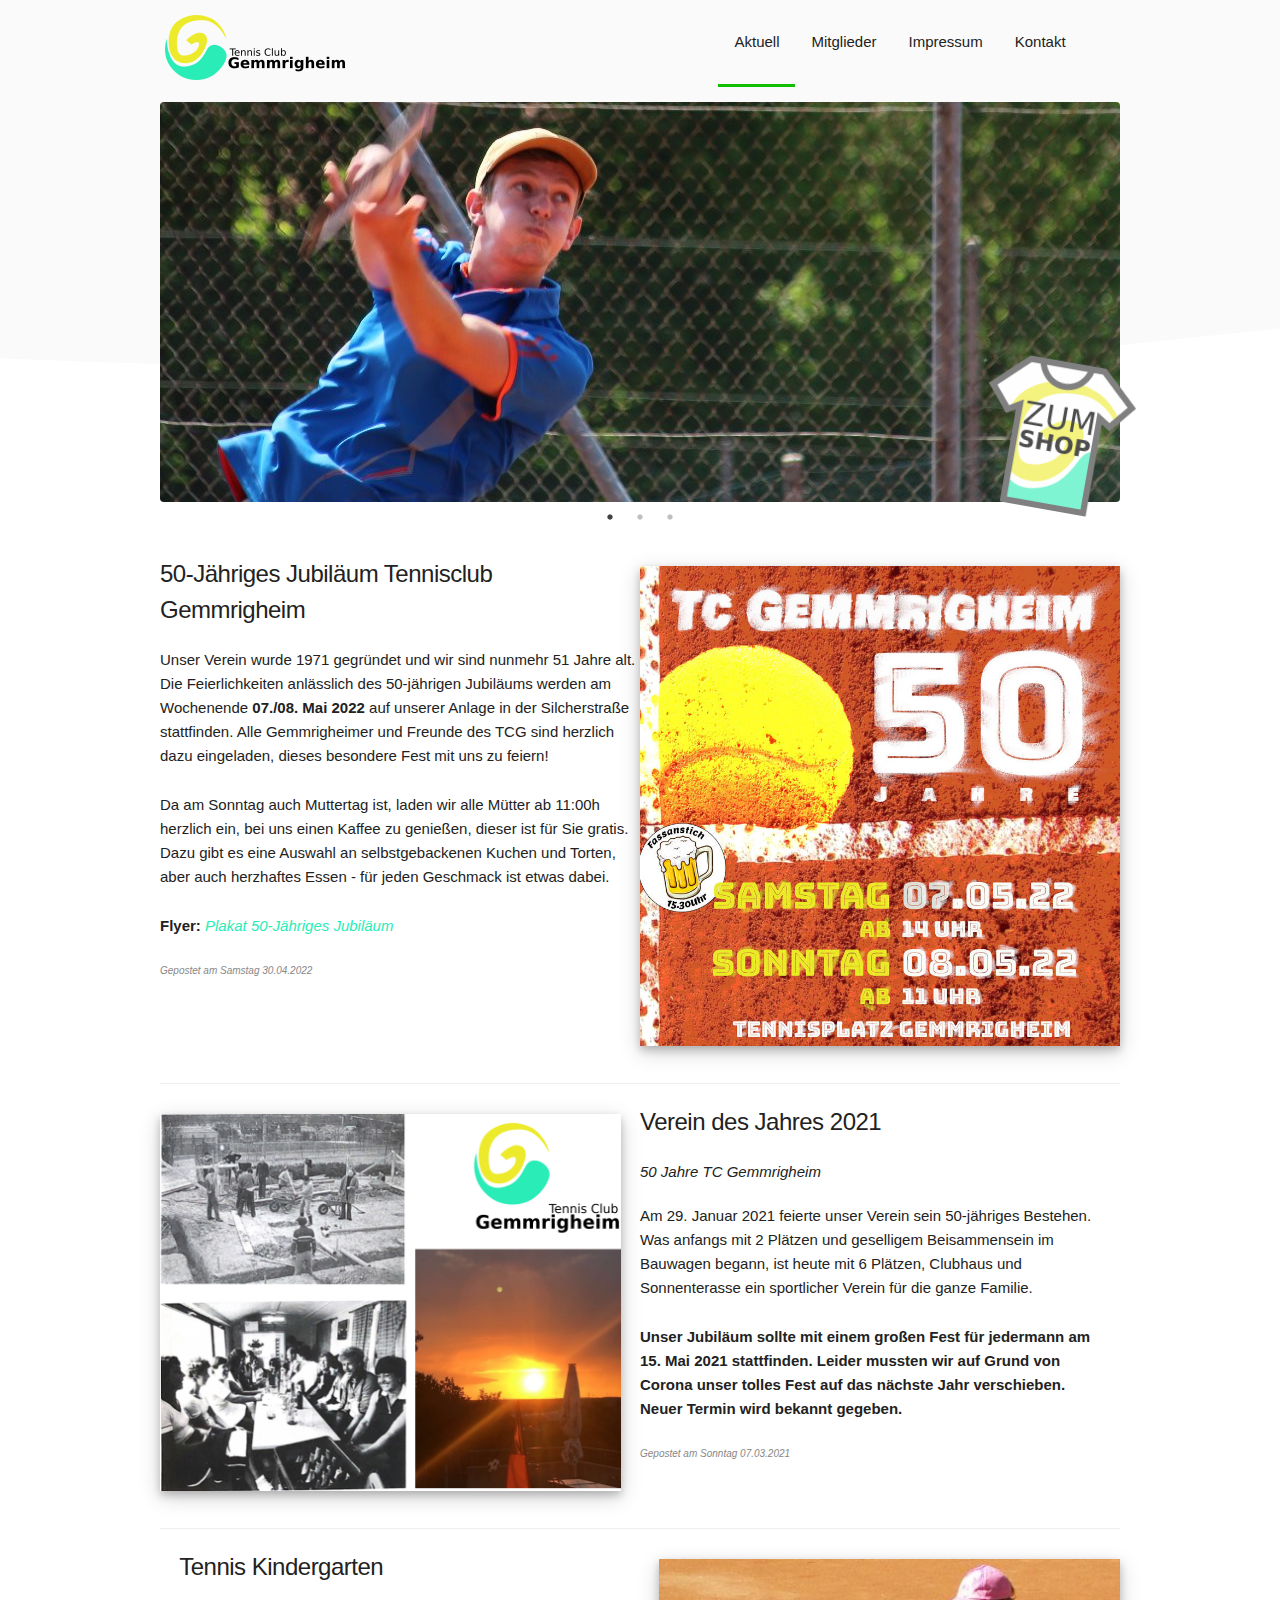
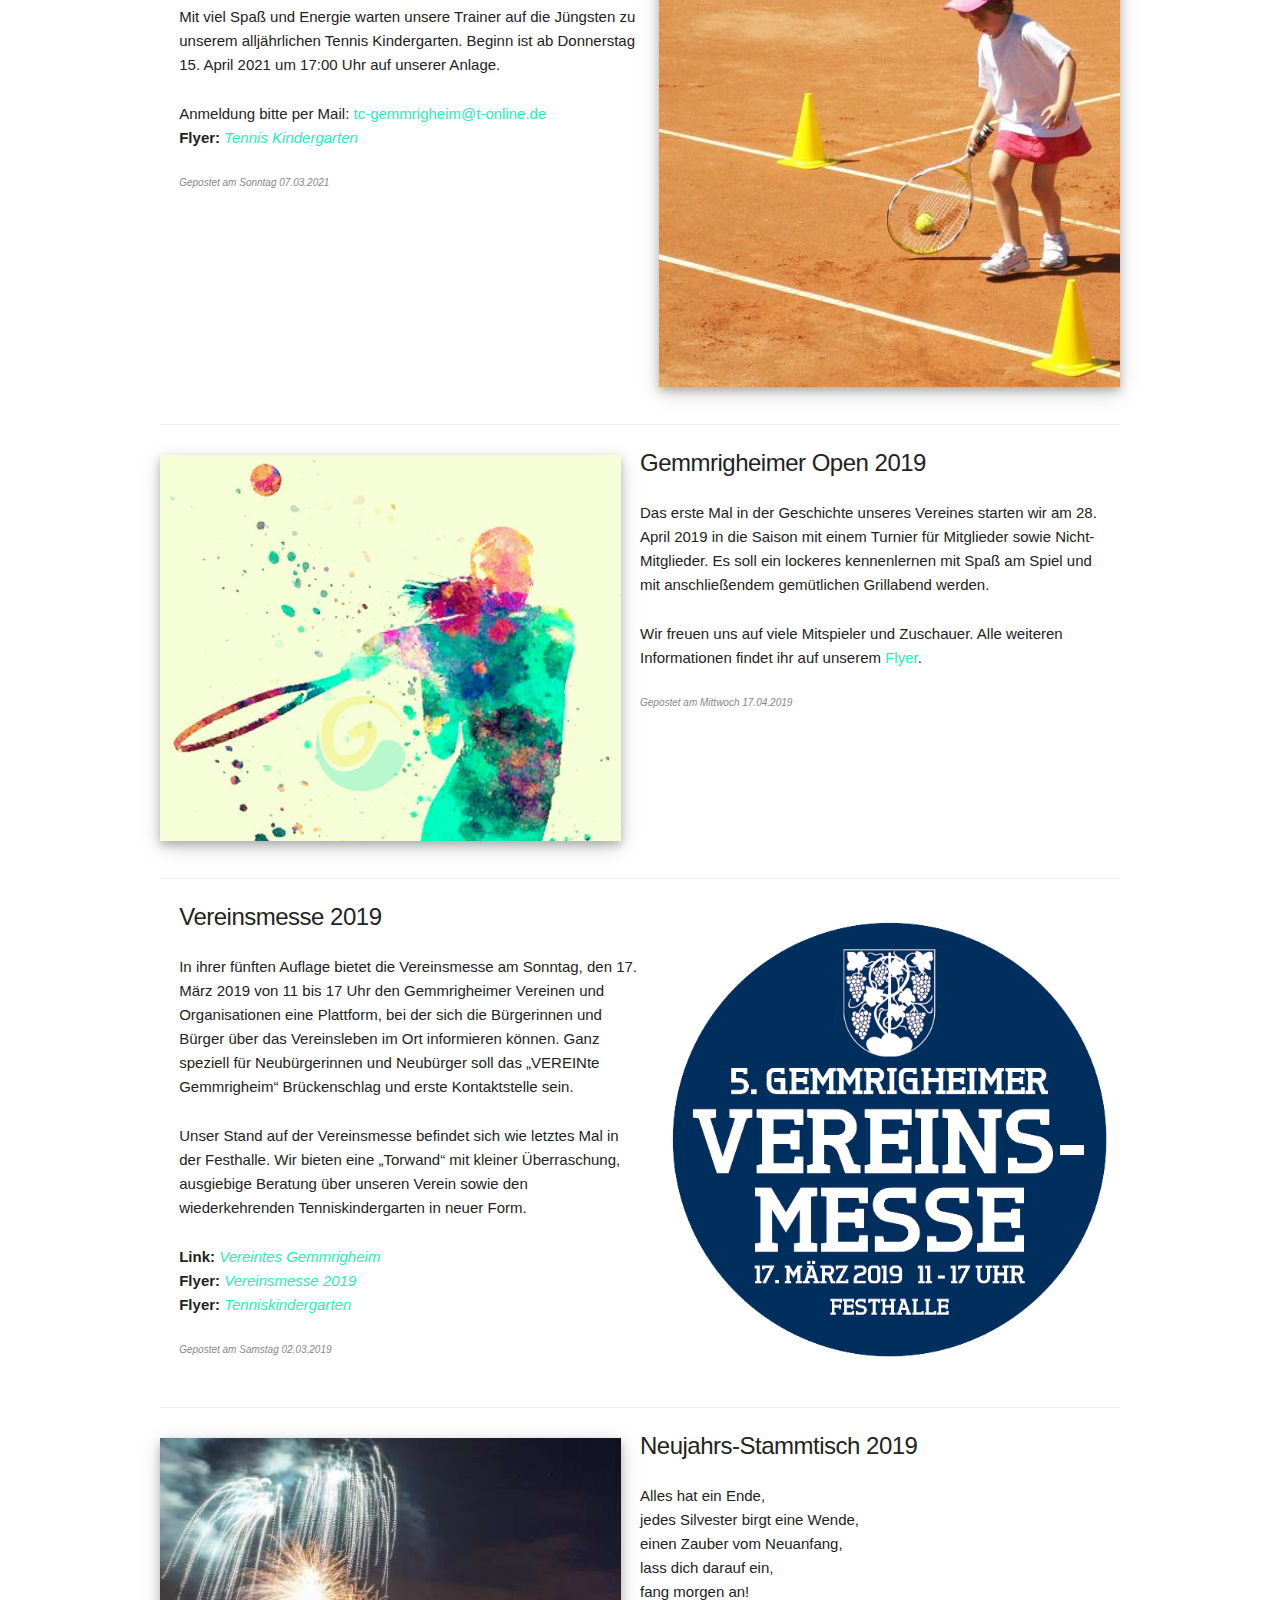
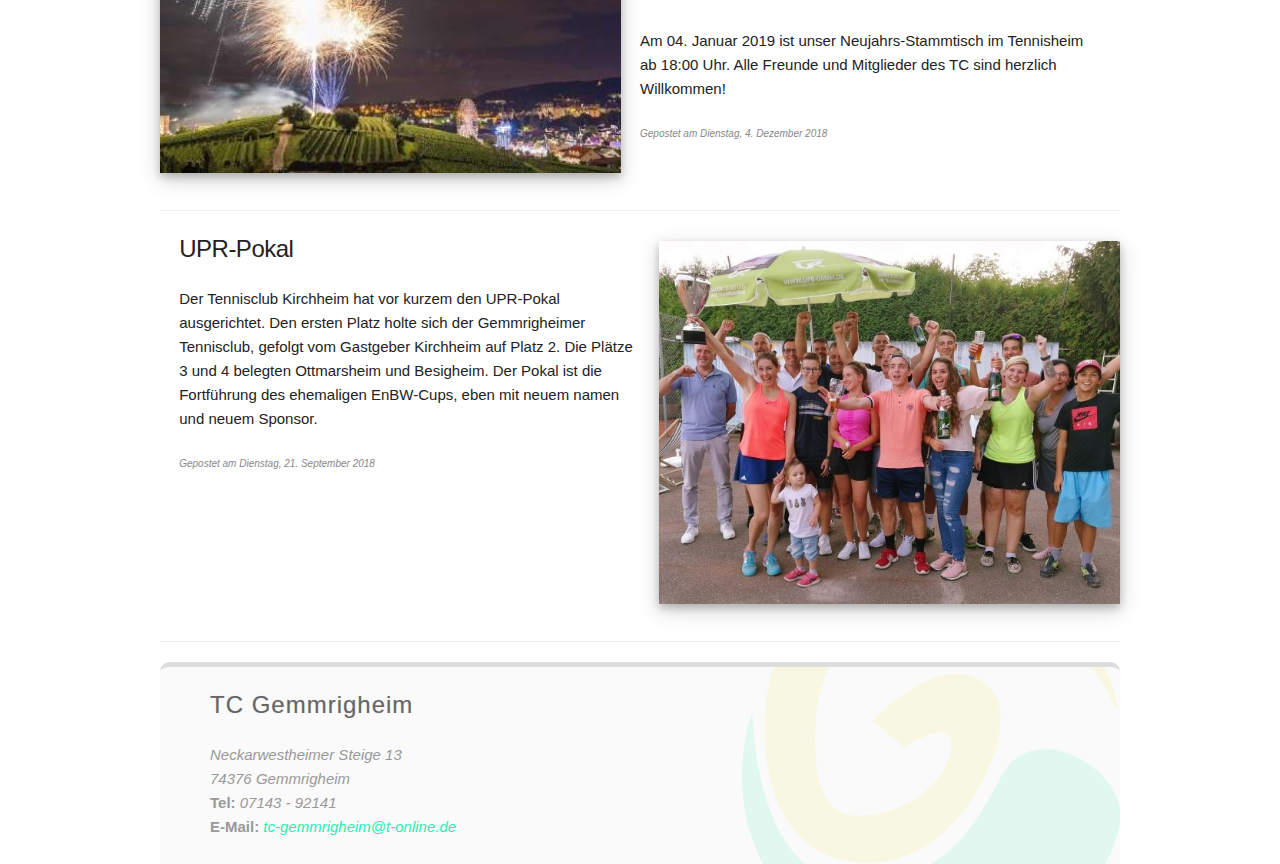
<file: index.html>
<!DOCTYPE html>
<html>
    <head>
        <!-- Meta Section -->
        <meta charset="UTF-8">
        <meta name='keywords' content='tennis,gemmrigheim,spielen,sport,verein,sportverein,tc'>
        <meta name='description' content='Ganz egal, ob Sie zum Spielen oder als Partner-Club kommen, ob wir Turniere austragen oder Sie uns einfach nur auf ein Gläschen besuchen - wichtig ist für uns vor allem, dass Sie sich wohlfühlen!'>
        <meta name='language' content='DE'>
        <meta name='robots' content='index,follow'>
        <meta name='url' content='http://tc-gemmrigheim.de'>
        <meta name="viewport" content="width=device-width, initial-scale=1.0">

            <!-- Page Title -->
            <title>TC Gemmrigheim</title>

        <!-- CSS Section -->
        <!-- Skeleton -->
        <link rel="stylesheet" type="text/css" href="css/skeleton.css">
        <!-- Slider -->
        <link rel="stylesheet" type="text/css" href="css/slick.css">
        <link rel="stylesheet" type="text/css" href="css/slick-theme.css">
        <!-- Calendar -->
        <link rel="stylesheet" type="text/css" href="css/fullcalendar.min.css">
        <!-- Custom Styles -->
        <link rel="stylesheet" type="text/css" href="css/tcg.css">
        <!-- Favicon -->
        <link rel="shortcut icon" type="image/x-icon" href="img/favicon.ico">
    </head>
<body>
    
<!-- Notification Bar -->
<div class="row">
    <div class="one-column notification">
        <!---
        <p class="blink">
            <strong>Hinweis:</strong> 
            Aufgrund des COVID-19 Virus, wird bis auf Weiteres auf Veranstaltungen und Sammlungen verzichtet!
        </p>
        -->
    </div>
</div>

<div class="container">
    <header>
    <!-- Background decorative blocks -->
    <div class="rotate-block-left-top"></div>
    <div class="rotate-block-right-top"></div>

    <!-- Header -->
    <div class="row">
        <div class="four columns">
            <a href="#aktuell">
                <div class="logo"></div>
            </a>
        </div>
        <div class="eight columns">
            <nav class="navbar">
                <ul class="navbar-list">
                    <li class="navbar-item" id="aktuell"><a class="navlink" href="#aktuell">Aktuell</a></li>
                    <li class="navbar-item" id="mitglieder"><a class="navlink" href="#mitglieder">Mitglieder</a></li>
                    <li class="navbar-item" id="impressum"><a class="navlink" href="#impressum">Impressum</a></li>
                    <li class="navbar-item" id="kontakt-anfahrt"><a class="navlink" href="#kontakt-anfahrt">Kontakt</a></li>
                </ul>
            </nav>
        </div>
    </div>
    <!-- Slider -->
    <div class="row">
        <div class="twelve columns">
            <div class="slick-slider">
                <div class="slide no1"></div>
                <div class="slide no2"></div>
                <div class="slide no3"></div>
            </div>
            <div class="to-shop-button-container">
                <a href="https://meinvereinsfieber.de/collections/tc-gemmrigheim-e-v" target="_new">
                    <span>Zum On-line Shop</span>
                    <img src="img/zum_shop.png" class="to-shop-button" />
                </a>
            </div>
        </div>
    </div>
    </header>
    <!-- Page Content -->
    <div class="row push">
        <main>
            <div class="twelve columns" id="page-frame"></div>
        </main>
    </div>
    
    <!-- Page footer -->
    <div class="row">
        <footer>
            <div class="twelve columns footer-block" id="footer">
                
                <div class="five columns footer-content">
                    <h5 class="footer-heading">TC Gemmrigheim</h5>
                    <p>
                        <i>Neckarwestheimer Steige 13</i><br />
                        <i>74376 Gemmrigheim</i><br />
                        <strong>Tel:</strong> <i>07143 - 92141</i><br />
                        <strong>E-Mail:</strong> <i><a href="mailto:tc-gemmrigheim@t-online.de">tc-gemmrigheim@t-online.de</a></i>
                    </p> 
                </div>
                <div class="two columns">
                    <div class="spacer"></div>
                </div>
                <div class="five columns footer-content footer-right">
                </div>

            </div>
        </footer>
    </div>

</div>


<!-- JavaScript still to load  -->
<!-- jQuery -->
<script src="js/lib/jquery.min.js"></script>
<script src="js/lib/jquery-ui.min.js"></script>
<!-- Notification -->
<script src="js/notification.js"></script>
<!-- Navigation -->
<script src="js/nav-page.js"></script>
<!-- Slider -->
<script src="js/lib/slick.min.js"></script>
<script src="js/slick-config.js"></script>
<!-- Team Journals -->
<script src="js/team-journal.js"></script>

 <!-- End of JavaScript  -->
</body>
</html>
</file>
<file: css/skeleton.css>
/*
* Skeleton V2.0.4
* Copyright 2014, Dave Gamache
* www.getskeleton.com
* Free to use under the MIT license.
* http://www.opensource.org/licenses/mit-license.php
* 12/29/2014
*/


/* Table of contents
––––––––––––––––––––––––––––––––––––––––––––––––––
- Grid
- Base Styles
- Typography
- Links
- Buttons
- Forms
- Lists
- Code
- Tables
- Spacing
- Utilities
- Clearing
- Media Queries
*/


/* Grid
–––––––––––––––––––––––––––––––––––––––––––––––––– */
.container {
  position: relative;
  width: 100%;
  height: 100%;
  max-width: 960px;
  margin: 0 auto;
  padding: 0 20px;
  box-sizing: border-box; }
.column,
.columns {
  width: 100%;
  float: left;
  box-sizing: border-box; }

/* For devices larger than 400px */
@media (min-width: 400px) {
  .container {
    width: 85%;
    padding: 0; }
}

/* For devices larger than 550px */
@media (min-width: 550px) {
  .container {
    width: 80%; }
  .column,
  .columns {
    margin-left: 4%; }
  .column:first-child,
  .columns:first-child {
    margin-left: 0; }

  .one.column,
  .one.columns                    { width: 4.66666666667%; }
  .two.columns                    { width: 13.3333333333%; }
  .three.columns                  { width: 22%;            }
  .four.columns                   { width: 30.6666666667%; }
  .five.columns                   { width: 39.3333333333%; }
  .six.columns                    { width: 48%;            }
  .seven.columns                  { width: 56.6666666667%; }
  .eight.columns                  { width: 65.3333333333%; }
  .nine.columns                   { width: 74.0%;          }
  .ten.columns                    { width: 82.6666666667%; }
  .eleven.columns                 { width: 91.3333333333%; }
  .twelve.columns                 { width: 100%; margin-left: 0; }

  .one-third.column               { width: 30.6666666667%; }
  .two-thirds.column              { width: 65.3333333333%; }

  .one-half.column                { width: 48%; }

  /* Offsets */
  .offset-by-one.column,
  .offset-by-one.columns          { margin-left: 8.66666666667%; }
  .offset-by-two.column,
  .offset-by-two.columns          { margin-left: 17.3333333333%; }
  .offset-by-three.column,
  .offset-by-three.columns        { margin-left: 26%;            }
  .offset-by-four.column,
  .offset-by-four.columns         { margin-left: 34.6666666667%; }
  .offset-by-five.column,
  .offset-by-five.columns         { margin-left: 43.3333333333%; }
  .offset-by-six.column,
  .offset-by-six.columns          { margin-left: 52%;            }
  .offset-by-seven.column,
  .offset-by-seven.columns        { margin-left: 60.6666666667%; }
  .offset-by-eight.column,
  .offset-by-eight.columns        { margin-left: 69.3333333333%; }
  .offset-by-nine.column,
  .offset-by-nine.columns         { margin-left: 78.0%;          }
  .offset-by-ten.column,
  .offset-by-ten.columns          { margin-left: 86.6666666667%; }
  .offset-by-eleven.column,
  .offset-by-eleven.columns       { margin-left: 95.3333333333%; }

  .offset-by-one-third.column,
  .offset-by-one-third.columns    { margin-left: 34.6666666667%; }
  .offset-by-two-thirds.column,
  .offset-by-two-thirds.columns   { margin-left: 69.3333333333%; }

  .offset-by-one-half.column,
  .offset-by-one-half.columns     { margin-left: 52%; }

}


/* Base Styles
–––––––––––––––––––––––––––––––––––––––––––––––––– */
/* NOTE
html is set to 62.5% so that all the REM measurements throughout Skeleton
are based on 10px sizing. So basically 1.5rem = 15px :) */
html {
  font-size: 62.5%;
  height: 100%;
  margin: 0;
   }
body {
  font-size: 1.5em; /* currently ems cause chrome bug misinterpreting rems on body element */
  line-height: 1.6;
  font-weight: 400;
  font-family: "Raleway", "HelveticaNeue", "Helvetica Neue", Helvetica, Arial, sans-serif;
  color: #222;
  margin: 0;
  height: 100%;
  overflow-y: auto;
  overflow-x: hidden; }


/* Typography
–––––––––––––––––––––––––––––––––––––––––––––––––– */
h1, h2, h3, h4, h5, h6 {
  margin-top: 0;
  margin-bottom: 2rem;
  font-weight: 300; }
h1 { font-size: 4.0rem; line-height: 1.2;  letter-spacing: -.1rem;}
h2 { font-size: 3.6rem; line-height: 1.25; letter-spacing: -.1rem; }
h3 { font-size: 3.0rem; line-height: 1.3;  letter-spacing: -.1rem; }
h4 { font-size: 2.4rem; line-height: 1.35; letter-spacing: -.08rem; }
h5 { font-size: 1.8rem; line-height: 1.5;  letter-spacing: -.05rem; }
h6 { font-size: 1.5rem; line-height: 1.6;  letter-spacing: 0; }

/* Larger than phablet */
@media (min-width: 550px) {
  h1 { font-size: 5.0rem; }
  h2 { font-size: 4.2rem; }
  h3 { font-size: 3.6rem; }
  h4 { font-size: 3.0rem; }
  h5 { font-size: 2.4rem; }
  h6 { font-size: 1.5rem; }
}

p {
  margin-top: 0; }


/* Links
–––––––––––––––––––––––––––––––––––––––––––––––––– */
a {
  color: #1EAEDB; }
a:hover {
  color: #0FA0CE; }


/* Buttons
–––––––––––––––––––––––––––––––––––––––––––––––––– */
.button,
button,
input[type="submit"],
input[type="reset"],
input[type="button"] {
  display: inline-block;
  height: 38px;
  padding: 0 30px;
  color: #555;
  text-align: center;
  font-size: 11px;
  font-weight: 600;
  line-height: 38px;
  letter-spacing: .1rem;
  text-transform: uppercase;
  text-decoration: none;
  white-space: nowrap;
  background-color: transparent;
  border-radius: 4px;
  border: 1px solid #bbb;
  cursor: pointer;
  box-sizing: border-box; }
.button:hover,
button:hover,
input[type="submit"]:hover,
input[type="reset"]:hover,
input[type="button"]:hover,
.button:focus,
button:focus,
input[type="submit"]:focus,
input[type="reset"]:focus,
input[type="button"]:focus {
  color: #333;
  border-color: #888;
  outline: 0; }
.button.button-primary,
button.button-primary,
input[type="submit"].button-primary,
input[type="reset"].button-primary,
input[type="button"].button-primary {
  color: #FFF;
  background-color: #33C3F0;
  border-color: #33C3F0; }
.button.button-primary:hover,
button.button-primary:hover,
input[type="submit"].button-primary:hover,
input[type="reset"].button-primary:hover,
input[type="button"].button-primary:hover,
.button.button-primary:focus,
button.button-primary:focus,
input[type="submit"].button-primary:focus,
input[type="reset"].button-primary:focus,
input[type="button"].button-primary:focus {
  color: #FFF;
  background-color: #1EAEDB;
  border-color: #1EAEDB; }


/* Forms
–––––––––––––––––––––––––––––––––––––––––––––––––– */
input[type="email"],
input[type="number"],
input[type="search"],
input[type="text"],
input[type="tel"],
input[type="url"],
input[type="password"],
textarea,
select {
  height: 38px;
  padding: 6px 10px; /* The 6px vertically centers text on FF, ignored by Webkit */
  background-color: #fff;
  border: 1px solid #D1D1D1;
  border-radius: 4px;
  box-shadow: none;
  box-sizing: border-box; }
/* Removes awkward default styles on some inputs for iOS */
input[type="email"],
input[type="number"],
input[type="search"],
input[type="text"],
input[type="tel"],
input[type="url"],
input[type="password"],
textarea {
  -webkit-appearance: none;
     -moz-appearance: none;
          appearance: none; }
textarea {
  min-height: 65px;
  padding-top: 6px;
  padding-bottom: 6px; }
input[type="email"]:focus,
input[type="number"]:focus,
input[type="search"]:focus,
input[type="text"]:focus,
input[type="tel"]:focus,
input[type="url"]:focus,
input[type="password"]:focus,
textarea:focus,
select:focus {
  border: 1px solid #33C3F0;
  outline: 0; }
label,
legend {
  display: block;
  margin-bottom: .5rem;
  font-weight: 600; }
fieldset {
  padding: 0;
  border-width: 0; }
input[type="checkbox"],
input[type="radio"] {
  display: inline; }
label > .label-body {
  display: inline-block;
  margin-left: .5rem;
  font-weight: normal; }


/* Lists
–––––––––––––––––––––––––––––––––––––––––––––––––– */
ul {
  list-style: circle inside; }
ol {
  list-style: decimal inside; }
ol, ul {
  padding-left: 0;
  margin-top: 0; }
ul ul,
ul ol,
ol ol,
ol ul {
  margin: 1.5rem 0 1.5rem 3rem;
  font-size: 90%; }
li {
  margin-bottom: 1rem; }


/* Code
–––––––––––––––––––––––––––––––––––––––––––––––––– */
code {
  padding: .2rem .5rem;
  margin: 0 .2rem;
  font-size: 90%;
  white-space: nowrap;
  background: #F1F1F1;
  border: 1px solid #E1E1E1;
  border-radius: 4px; }
pre > code {
  display: block;
  padding: 1rem 1.5rem;
  white-space: pre; }


/* Tables
–––––––––––––––––––––––––––––––––––––––––––––––––– */
th,
td {
  padding: 12px 15px;
  text-align: left;
  border-bottom: 1px solid #E1E1E1; }
th:first-child,
td:first-child {
  padding-left: 0; }
th:last-child,
td:last-child {
  padding-right: 0; }


/* Spacing
–––––––––––––––––––––––––––––––––––––––––––––––––– */
button,
.button {
  margin-bottom: 1rem; }
input,
textarea,
select,
fieldset {
  margin-bottom: 1.5rem; }
pre,
blockquote,
dl,
figure,
table,
p,
ul,
ol,
form {
  margin-bottom: 2.5rem; }


/* Utilities
–––––––––––––––––––––––––––––––––––––––––––––––––– */
.u-full-width {
  width: 100%;
  box-sizing: border-box; }
.u-max-full-width {
  max-width: 100%;
  box-sizing: border-box; }
.u-pull-right {
  float: right; }
.u-pull-left {
  float: left; }


/* Misc
–––––––––––––––––––––––––––––––––––––––––––––––––– */
hr {
  margin-top: 3rem;
  margin-bottom: 3.5rem;
  border-width: 0;
  border-top: 1px solid #E1E1E1; }


/* Clearing
–––––––––––––––––––––––––––––––––––––––––––––––––– */

/* Self Clearing Goodness */
.container:after,
.row:after,
.u-cf {
  content: "";
  display: table;
  clear: both; }


/* Media Queries
–––––––––––––––––––––––––––––––––––––––––––––––––– */
/*
Note: The best way to structure the use of media queries is to create the queries
near the relevant code. For example, if you wanted to change the styles for buttons
on small devices, paste the mobile query code up in the buttons section and style it
there.
*/


/* Larger than mobile */
@media (min-width: 400px) {}

/* Larger than phablet (also point when grid becomes active) */
@media (min-width: 550px) {}

/* Larger than tablet */
@media (min-width: 750px) {}

/* Larger than desktop */
@media (min-width: 1000px) {}

/* Larger than Desktop HD */
@media (min-width: 1200px) {}
</file>
<file: css/tcg.css>
/* Custom Styles for TC Gemmrigheim */
:root {
    --screen-sm: 576px;
    --screem-md: 768px;
    --screen-lg: 992px;
    --screen-xl: 1200px;
    --screen-2xl: 1400px;
}
a {
    color: #2AECB6;
    text-decoration: none;
}
a:hover {
    color: #ECEA2A;
}
.column, .columns {
    margin:0px !important;
}
/* Logo and decorative blocks */
.logo {
    background-image: url("../img/logo_web.png");
    width: 180px;
    height: 65px;
    margin: 15px 0px 20px 5px;
}
.rotate-block-left-top {
    display: block;
    background-color: #fafafa;
    position: absolute;
    left:-10000px;
    top: -1000px;
    right: 35%;
    height: 1200px;
    z-index: -1000;
    -webkit-transform: rotate(2deg);
    -moz-transform: rotate(2deg);
    -o-transform: rotate(2deg);
    -ms-transform: rotate(2deg);
    transform: rotate(2deg);
}
.rotate-block-right-top {
    display: block;
    background-color: #fafafa;
    position: absolute;
    right: -10000px;
    top: -1000px;
    left: 55%;
    height: 840px;
    z-index: -1000;
    -webkit-transform: rotate(354deg);
    -moz-transform: rotate(354deg);
    -o-transform: rotate(354deg);
    -ms-transform: rotate(354deg);
    transform: rotate(354deg);
}
.notification {
    margin:0;
    background-color:rgba(16, 192, 0, 0.7);
    color: #fff;
    text-align: center;
}
/* Navigation Bar in the header element */
.navbar {
    margin-bottom: 5px;
    float: right;
}
.navbar-list {
    display: flex;
    min-width: min-content;
    list-style-type: none;
    margin: 0;
    padding: 0;
    overflow: hidden;
    background-color: #fafafa;
}
.navbar-item {
    display: inline-block;
    white-space: nowrap;
    cursor: pointer;   
}
.navbar-item a {
    display: block;
    color: #222;
    text-align: center;
    padding: 30px 16px;
    text-decoration: none;
    border-bottom: 3px solid #fafafa;
}
.navbar-item a:hover {
    background-color:#dcffe8;
    border-bottom: 3px solid rgb(16, 192, 0);
    -webkit-transition: all 0.3s ease;
    -moz-transition: all 0.3s ease;
    -o-transition: all 0.3s ease;
    transition: all 0.3s ease;
}
.nav-loaded {
    border-bottom: 3px solid rgb(16, 192, 0);
}
.selected a {
    border-bottom: 3px solid rgb(16, 192, 0);
}
/* Slide for the carousel */
.slide {
    width: 100%;
    height: 400px;
    background-position: center;
    border-radius:4px 4px 4px 4px;
}
.slick-arrow {
    visibility: hidden;
}
.no1 { background-image: url("../img/slider/slide1.jpg"); }
.no2 { background-image: url("../img/slider/slide2.jpg"); }
.no3 { background-image: url("../img/slider/slide3.jpg"); }
.to-shop-button-container {
    position: absolute;
    top: 360px;
    right: -10px;
    max-width: min-content;
}
.to-shop-button-container span {
    display: none;
}
.to-shop-button {
    max-width: 150px;
    transform: rotate(10deg);
    cursor: pointer;
}
/* Page properties */
#page-frame {
    margin-top:30px;
}
/* Calendar properties */
.fc-widget-header table {
    margin-bottom:0px;
}
.fc-month-view table {
    margin-bottom:0px;
}
.tooltip {
    max-width:300px;
    background:#fff;
    position:absolute;
    z-index:10001;
    padding: 8px;
    border:1px solid #eee;
}
/* The google map */
.mapouter {
    text-align:right;
    height:400px;
    width:99.5%;
    margin-bottom: 40px;
}
.gmap_canvas {
    overflow:hidden;
    background:none!important;
    height:400px;
    width:100%; 
}
/* Actual Content */
.subliner {
    font-size: x-small;
    color: #888888;
    font-style: italic;
}
.shadow {
    box-shadow: 0 4px 8px 0 rgba(0, 0, 0, 0.2), 0 6px 20px 0 rgba(0, 0, 0, 0.19);
}
.newsline {
    border-bottom: 1px solid #eee;
    padding-bottom: 20px;
    margin-bottom: 20px;
    display: inline-flex;
    flex-wrap: nowrap;
    justify-content: space-between;
    justify-items: flex-start;
}
.newsline.right {
    flex-direction: row-reverse;
}
.newsline.left {
    flex-direction: row;
}
.news-image {
    width: 100%;
    margin-top: 10px;
    margin-bottom: 10px;
}
.news-text {
}
/* Team Content */
.team-journal {
    padding-bottom: none;
    margin-bottom: 30px;
}
.journal-heading {
    font-weight: 200;
    font-style: italic;
    cursor: pointer;
    margin: 0px 0px 15px 0px;
    padding: 0px;
    font-weight: bolder;
    line-height: 0;
}
.journal-body {
    display: none;
    width: 60%;
    margin-bottom: 20px;
    font-style: italic;
    
}
.journal-body p {
    margin: 0% 3%;
}
/* Footer */
.footer-block {
    display: block;
    position: relative;
    bottom: 0px;
    height: auto;
    width: 100%;
    background-color: #fafafa;
    border-top: 5px solid #ddd;
    margin-top: 30px;
    border-radius: 10px 10px 0px 0px;
}
.footer-content {
    text-align: left;
    padding-left: 50px;
    color: #999;
}
.footer-right {
    position: absolute;
    right: 0px;
    top: 0px;
    background-image: url("../img/logo_trans.png");
    background-size: 100%;
    background-position: center;
    background-repeat: no-repeat;
    width: 100%;
    height: 100%;
}
.footer-heading {
    color:#666;
    text-shadow: 0px 0px 1px #ccc;
    letter-spacing: 1px;
    margin-top: 20px;
}
.spacer {
    display: block;
    width:10px;
    height: 10px;
}


/* Responsive Tags */
@media only screen and (min-width: 0px) and (max-width: 550px) {
    .container {
        width: 95% !important;
        padding: 0 !important;
    }
    .slick-slider {
        display: none !important;
    }
    .navbar {
        width: 100%;
    }
    .navbar-list {
        display: block;
        width: 100%;
        order: reverse;
    }
    .navbar-item {
        float: left;
        width: 100%;
    }
    .navbar-item a:hover, .navbar-item a {
        border: none;
    }
    .to-shop-button-container {
        height: auto;
        position: relative;
        display: flex;
        justify-content: center;
        top: 0; 
        right: 0;
        width: 100%;
        max-width: max-content;
        min-width: 100%;
        cursor: pointer;   
    }
    .to-shop-button-container a {
        display: block;
        flex-grow: 1;
        width: 100%;
        height: auto;
        background-color: #ffffdc;
        color: #222;
        text-align: center !important;
        padding: 20px 16px;
        text-decoration: none;
        border: none;
    }
    .to-shop-button-container span {
        display: block;
    }
    .to-shop-button {
        display: none;
    }
    .rotate-block-left-top, .rotate-block-right-top {
        display: none;
    }
    .selected a {
        border: none;
        background-color:#dcffe8;
    }
    h5 {
        font-size: x-large;
    }
    .newsline.right, .newsline.left {
        flex-direction: column;
    }
}
@media only screen and (max-width: 992px) { }
@media only screen and (max-width: 1200px) { }
</file>
